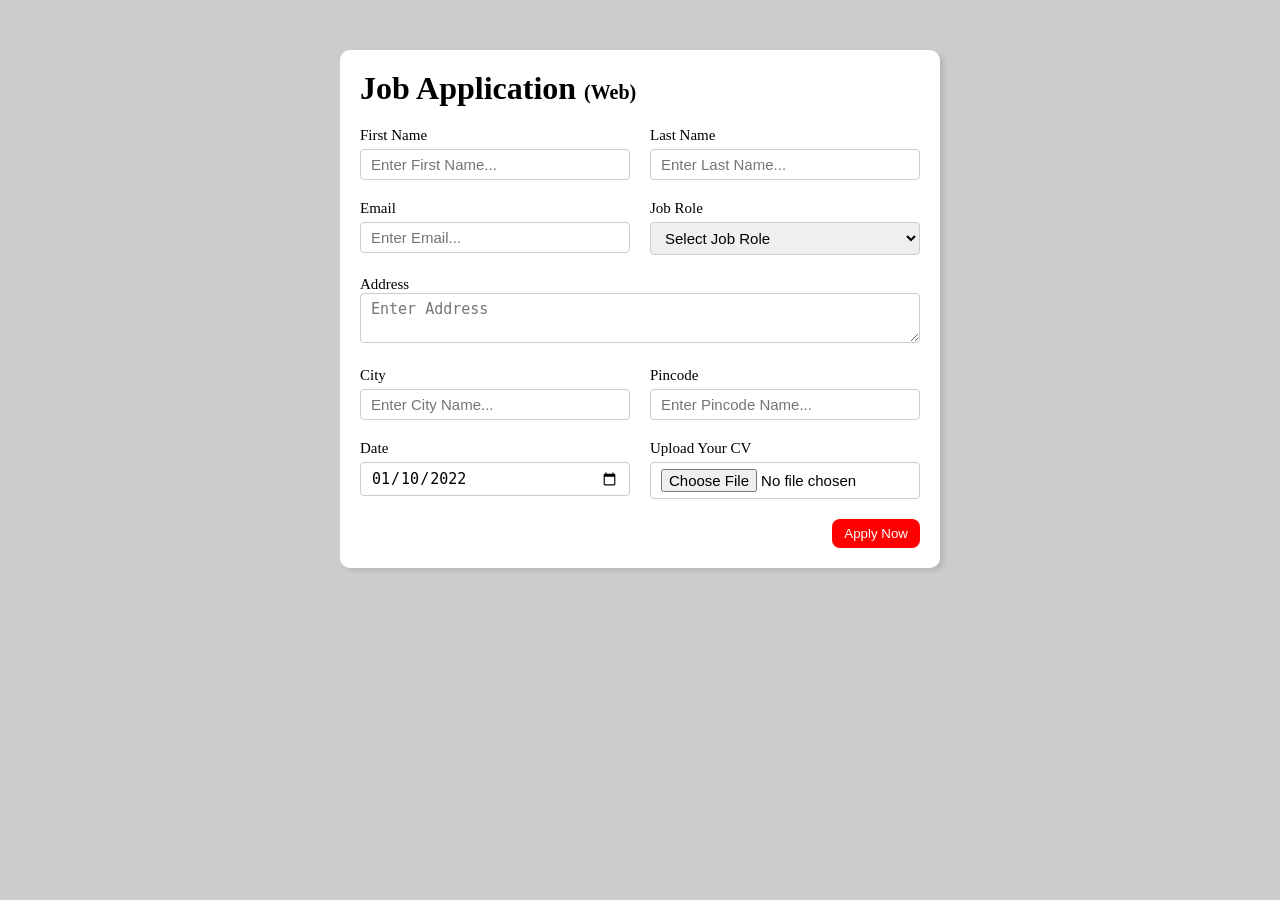
<file: jobApplication/index.html>
<!DOCTYPE html>
<html lang="en">
  <head>
    <meta charset="UTF-8" />
    <meta http-equiv="X-UA-Compatible" content="IE=edge" />
    <meta name="viewport" content="width=device-width, initial-scale=1.0" />
    <title>Job Application Form</title>
    <link rel="stylesheet" href="style.css" />
  </head>
  <body>
    <div class="container">
      <div class="apply_box">
        <h1>
          Job Application
          <span class="title_small">(Web)</span>
        </h1>
        <form action="">
          <div class="form_container">
            <div class="form_control">
              <label for="first_name"> First Name </label>
              <input
                id="first_name"
                name="first_name"
                placeholder="Enter First Name..."
              />
            </div>
            <div class="form_control">
              <label for="last_name"> Last Name </label>
              <input
                id="last_name"
                name="last_name"
                placeholder="Enter Last Name..."
              />
            </div>
            <div class="form_control">
              <label for="email"> Email </label>
              <input
                type="email"
                id="email"
                name="email"
                placeholder="Enter Email..."
              />
            </div>
            <div class="form_control">
              <label for="job_role"> Job Role </label>
              <select id="job_role" name="job_role">
                <option value="">Select Job Role</option>
                <option value="frontend">Frontend Developer</option>
                <option value="backend">Backend Developer</option>
                <option value="full_stack">Full Stack Developer</option>
                <option value="ui_ux">UI UX Designer</option>
              </select>
            </div>
            <div class="textarea_control">
              <label for="address"> Address </label>
              <textarea
                id="address"
                name="address"
                row="4"
                cols="50"
                placeholder="Enter Address"
              ></textarea>
            </div>
            <div class="form_control">
              <label for="city"> City </label>
              <input id="city" name="city" placeholder="Enter City Name..." />
            </div>
            <div class="form_control">
              <label for="pincode"> Pincode </label>
              <input
                type="number"
                id="pincode"
                name="pincode"
                placeholder="Enter Pincode Name..."
              />
            </div>
            <div class="form_control">
              <label for="date"> Date </label>
              <input value="2022-01-10" type="date" id="date" name="date" />
            </div>
            <div class="form_control">
              <label for="upload"> Upload Your CV </label>
              <input type="file" id="upload" name="upload" />
            </div>
          </div>
          <div class="button_container">
            <button type="submit">Apply Now</button>
          </div>
        </form>
      </div>
    </div>
  </body>
</html>
</file>
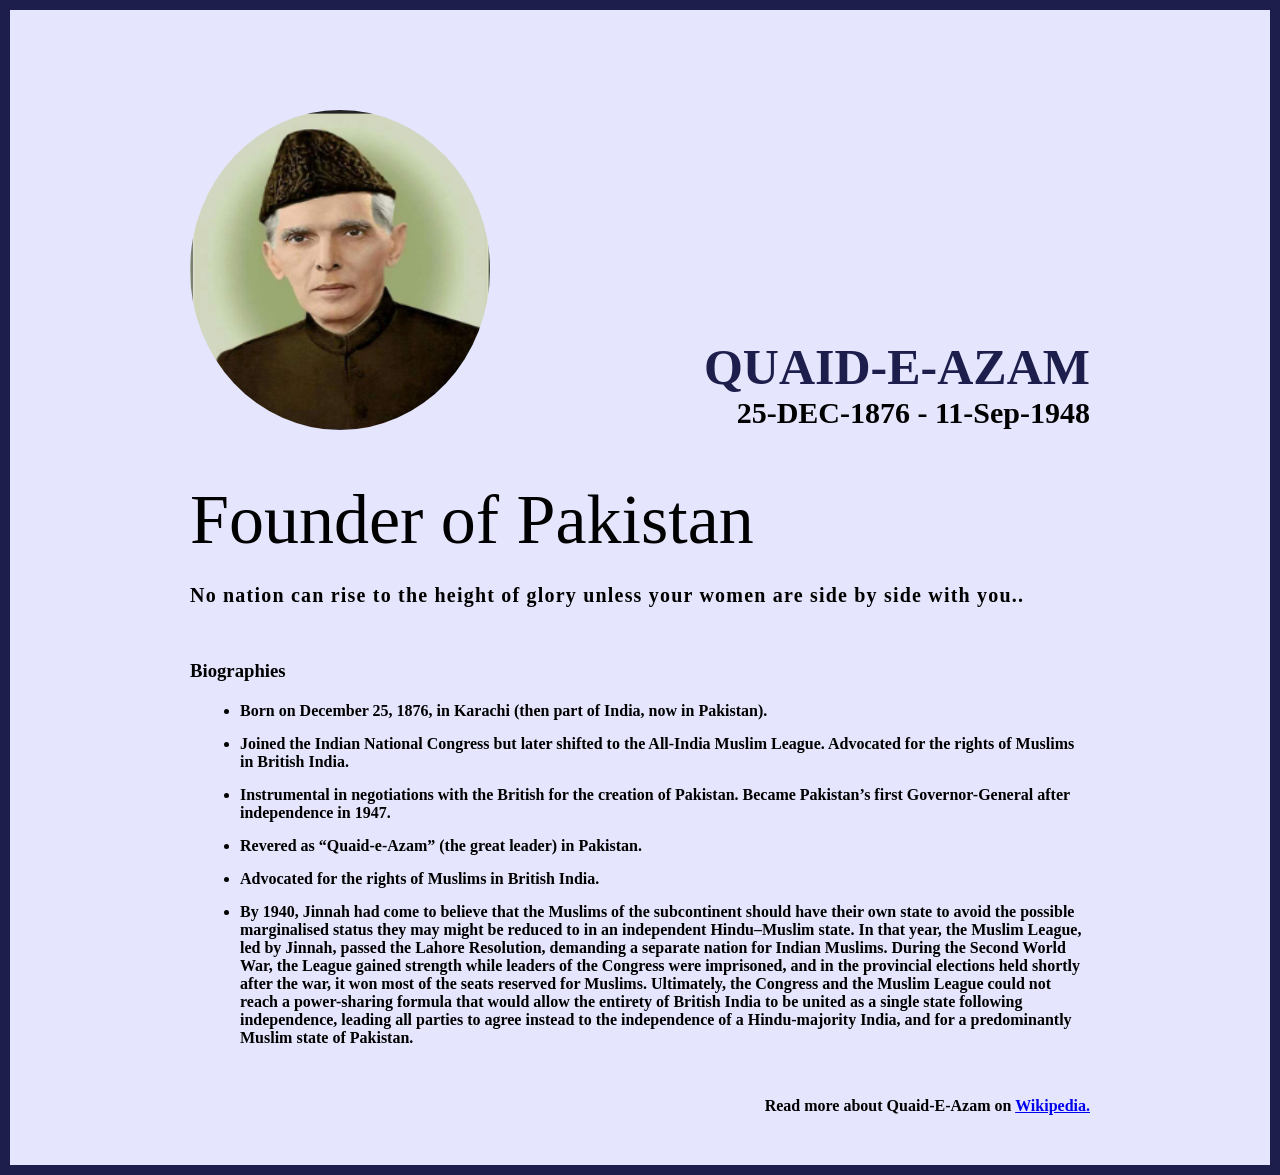
<file: Tribute_page/index.html>
<!DOCTYPE html>
<html lang="en">
<!--these are some simple and east mini html css js prjects | clon these projects for educational purposes  -->
<head>
  <meta charset="UTF-8" />

  <meta http-equiv="X-UA-Compatible" content="IE=edge" />

  <meta name="viewport" content="width=device-width, initial-scale=1.0" />
  <title>Tribute Page</title>
  <link rel="stylesheet" href="style.css">
</head>

<body>
  <div class="container">
    <div class="content">
      <section class="top_section">
        <div class="image_container">
          <img src="./images/quaid-e-azam.PNG" alt="quaid-e-azam" />
        </div>
        <div>
          <h1>Quaid-e-Azam</h1>
          <h4>25-DEC-1876 - 11-Sep-1948</h4>
        </div>
      </section>
      <section class="about_section">
        <h2>Founder of Pakistan</h2>
        <p>
          <b>No nation can rise to the height of glory unless your women are side by side with you..</p>
      </section>
      <section class="biography_section">
        <h3>Biographies</h3>
        <ul>
          <li>
            Born on December 25, 1876, in Karachi (then part of India, now in Pakistan).
          </li>
          <li>
            Joined the Indian National Congress but later shifted to the All-India Muslim League.
            Advocated for the rights of Muslims in British India.
          </li>
          <li>
            Instrumental in negotiations with the British for the creation of Pakistan.
            Became Pakistan’s first Governor-General after independence in 1947.
          </li>
          <li>
            Revered as “Quaid-e-Azam” (the great leader) in Pakistan.
          </li>
          <li>
            Advocated for the rights of Muslims in British India.
          </li>
           <li>
            By 1940, Jinnah had come to believe that the Muslims of the subcontinent should have their own state to avoid the possible marginalised status they may might be reduced to in an independent Hindu–Muslim state. In that year, the Muslim League, led by Jinnah, passed the Lahore Resolution, demanding a separate nation for Indian Muslims. During the Second World War, the League gained strength while leaders of the Congress were imprisoned, and in the provincial elections held shortly after the war, it won most of the seats reserved for Muslims. Ultimately, the Congress and the Muslim League could not reach a power-sharing formula that would allow the entirety of British India to be united as a single state following independence, leading all parties to agree instead to the independence of a Hindu-majority India, and for a predominantly Muslim state of Pakistan.
          </li>
         <!--  <li>
            A.P.J. Abdul Kalam: A Life by Arun Tiwari; Haper Collins, 2015.
          </li>
          <li>
            The People's President: Dr A P J Abdul Kalam by S M Khan;
            Bloomsbury Publishing, 2016.
          </li> -->
        </ul>
      </section>
      <footer>
        <p>
          Read more about Quaid-E-Azam on
          <a href="https://en.wikipedia.org/wiki/Muhammad_Ali_Jinnah">Wikipedia.</a>
        </p>
      </footer>
    </div>
  </div>
</body>

</html>
</file>
<file: jobApplication/style.css>
* {
  margin: 0;
  padding: 0;
  box-sizing: border-box;
}

body {
  background-color: #ccc;
}
.container {
  max-width: 900px;
  margin: 0 auto;
}

.apply_box {
  max-width: 600px;
  padding: 20px;
  background-color: white;
  margin: 0 auto;
  margin-top: 50px;
  box-shadow: 4px 3px 5px rgba(1, 1, 1, 0.1);
  border-radius: 10px;
}

.title_small {
  font-size: 20px;
}

.form_container {
  margin-top: 20px;
  display: grid;
  grid-template-columns: repeat(auto-fit, minmax(200px, 1fr));
  gap: 20px;
}
.form_control {
  display: flex;
  flex-direction: column;
}

label {
  font-size: 15px;
  margin-bottom: 5px;
}

input,
select,
textarea {
  padding: 6px 10px;
  border: 1px solid #ccc;
  border-radius: 4px;
  font-size: 15px;
}

input:focus {
  outline-color: red;
}

.button_container {
  display: flex;

  justify-content: flex-end;
  margin-top: 20px;
}
button {
  background-color: red;
  border: transparent solid 2px;
  padding: 5px 10px;
  color: white;
  border-radius: 8px;
  transition: 0.3s ease-in;
}
button:hover {
  background-color: #ccc;
  border: 2px solid red;
  color: black;
  transition: 0.3s ease-out;
  cursor: pointer;
}
.textarea_control {
  grid-column: 1 / span 2;
}
.textarea_control textarea {
  width: 100%;
}

@media (max-width: 460px) {
  .textarea_control {
    grid-column: 1 / span 1;
  }
} ;
</file>
<file: Tribute_page/style.css>
* {
  margin: 0;
  padding: 0;
  box-sizing: border-box;
}

.container {
  background-color: #e5e5fd;
  min-height: 100vh;
  border: 10px solid #1d1e4c;
}

.content {
  max-width: 900px;
  margin: 0 auto;
}
.top_section {
  margin-top: 100px;
  display: flex;
  justify-content: space-between;
  align-items: flex-end;
}
.top_section h1 {
  font-size: 50px;
  font-weight: bold;
  color: #1d1e4c;
  text-transform: uppercase;
}
.top_section h4 {
  font-size: 30px;
  text-align: end;
}

.image_container {
  border-radius: 50%;
  overflow: hidden;
}

.image_container,
img {
  width: 300px;
  height: 320px;
}
.about_section {
  margin-top: 50px;
}
.about_section h2 {
  font-size: 70px;
  font-weight: 400;
  margin-bottom: 20px;
}
.about_section p {
  font-size: 20px;
  line-height: 30px;
  letter-spacing: 1.2px;
  text-align: justify;
}
.biography_section {
  margin: 50px 0;
}
.biography_section h3 {
  margin-bottom: 20px;
}
.biography_section ul {
  margin-left: 50px;
}
.biography_section li {
  margin-bottom: 15px;
}

footer {
  margin: 50px 0;
}
footer p {
  text-align: end;
}
</file>
